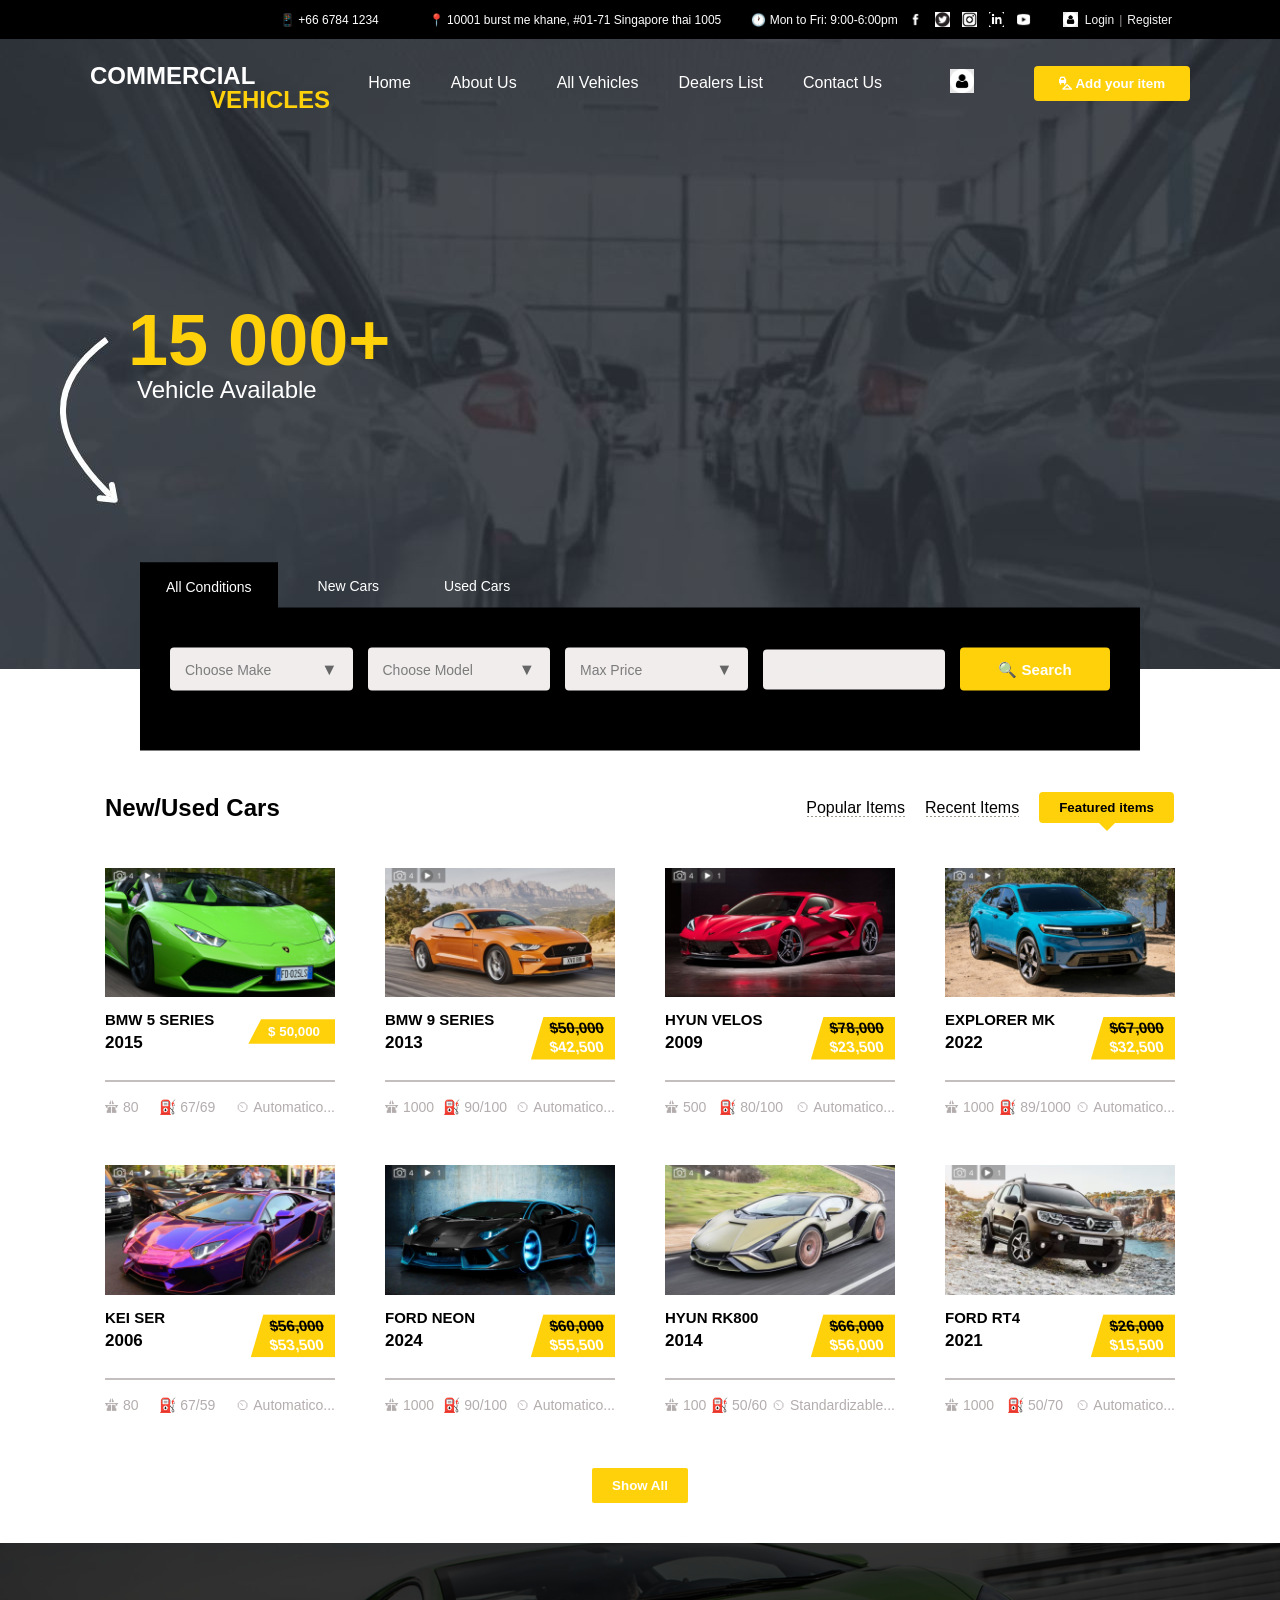
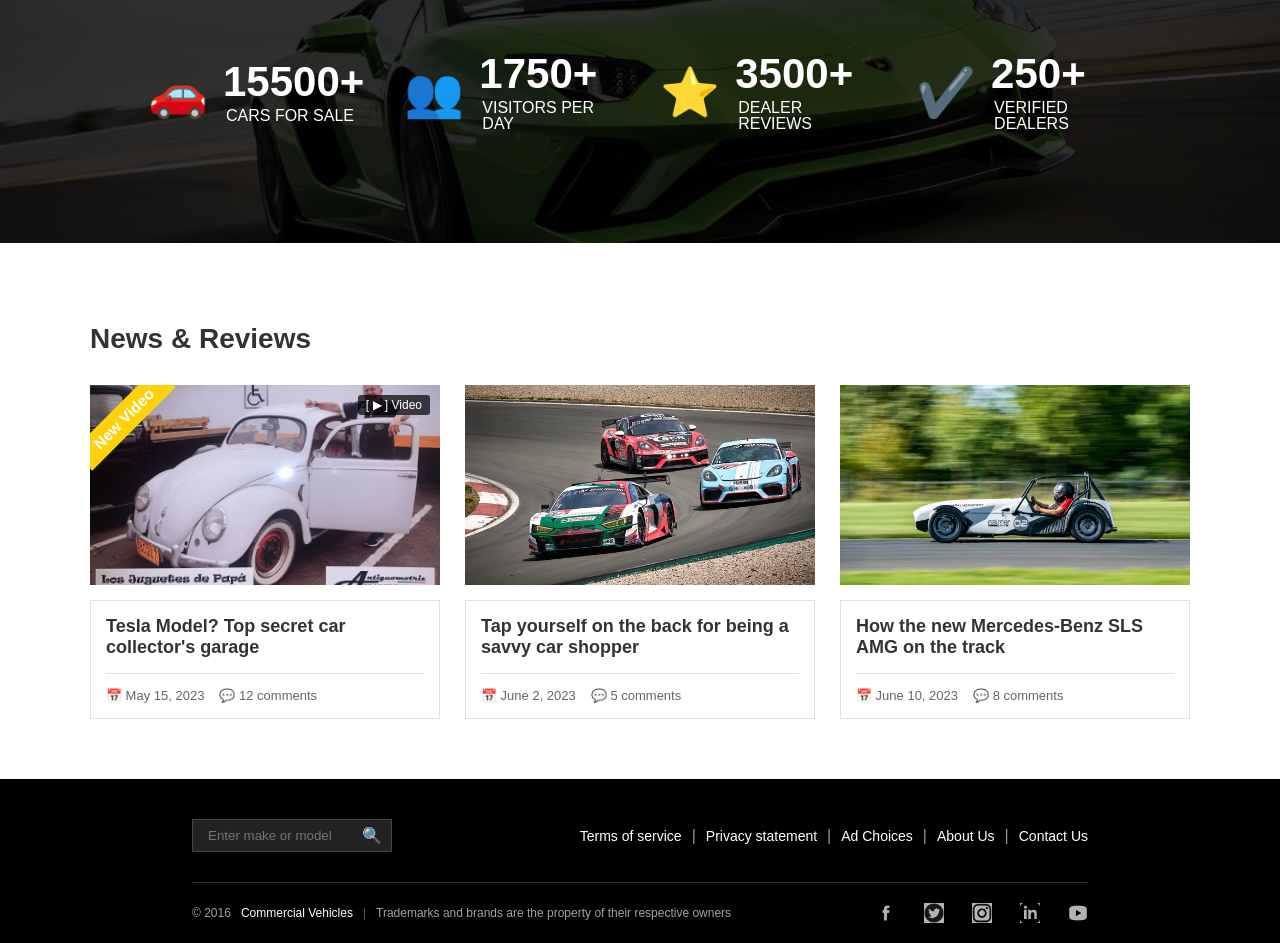
<file: index.html>
<!DOCTYPE html>
<html lang="es">
<head>
    <meta charset="UTF-8">
    <meta name="viewport" content="width=device-width, initial-scale=1.0">
    <title>Concesionario de Vehículos</title>
    <link rel="stylesheet" href="Carros.css">
</head>
<body>

    <header class="top-bar">
        <div class="container">
            <div class="left-links">
                <a href="#" class="phone-link">📱 +66 6784 1234</a>
                <a href="#" class="place">📍 10001 burst me khane, #01-71 Singapore thai 1005</a>
                <a href="#" class="hours-link">🕐 Mon to Fri: 9:00-6:00pm</a>
            </div>
            <div class="social-links">
                <a href="#"><img src="Facebook.png" alt="Facebook"></a>
                <a href="#"><img src="twitter.png" alt="Twitter"></a>
                <a href="#"><img src="instagram.png" alt="Instagram"></a>
                <a href="#"><img src="linkedin.png" alt="linkedin"></a>
                <a href="#"><img src="youtube.png" alt="linkedin"></a>


                <div class="user-auth-container">
                    <a href="#"><img src="persona.png" alt="persona" class="user-icon-separated"></a>
                    <div class="auth-links">
                        <a href="#" class="login">Login</a>
                        <span class="separator">|</span>
                        <a href="#" class="login">Register</a>
                    </div>
                </div>
            </div>
        </div>
    </header>

  
    <nav class="main-nav">
        <div class="container">
            <div class="logo">
                <span class="logo-commercial">COMMERCIAL</span>
                <span class="logo-vehicles">VEHICLES</span>
            </div>
            <div class="nav-links">
                <a href="#">Home</a>
                <a href="#">About Us</a>
                <a href="#">All Vehicles</a>
                <a href="#">Dealers List</a>
                <a href="#">Contact Us</a>
            </div>
            <div class="user-section">
                <a href="#" class="user-icon"><img src="user.png" alt="Usuario"></a>
                <button class="main-btn">⛍ Add your item</button>
            </div>
        </div>
    </nav>

    
    <section class="hero">
        <div class="hero-stats">
            <div class="stat-number">15 000<span class="stat-plus">+</span></div>
            <div class="stat-text">Vehicle Available</div>
        </div>
    </section>
    
    
                
    <div class="filter-container">
      
        <div class="tabs-container">
            <button class="condition-tab active">All Conditions</button>
            <button class="condition-tab">New Cars</button>
            <button class="condition-tab">Used Cars</button>
        </div>
        
   
        <div class="search-container">
            <div class="search-panel">
                <div class="search-item">Choose Make<h3>▼</h3></div>
                <div class="search-item">Choose Model<h3>▼</h3></div>
                <div class="search-item">Max Price<h3>▼</h3></div>
                <div class="empty">
                <div class="search-item">No Credit</div>
            </div>
                <button class="search-button">🔍 Search</button>
            </div>
        </div>
    </div>


    <div class="body2">
        <div class="section-header">
            <div class="header2">New/Used Cars</div>
            <div class="header-right">
                <span class="text1">Popular Items</span>
                <span class="text2">Recent Items</span>
                <button class="view-btn">Featured items
                    <span class="btn-point"></span>
                </button>
            </div>
        </div>
        
        <div class="cars-container">
            

            <div class="car-entry">
                <div class="carphoto"><img src="CARRO1.png"></div>
                <div class="car-model">BMW 5 SERIES</div>
                <div class="car-year">2015</div>
                <div class="contenedor-precio">
                    <div class="linea"></div>
                    <button class="bottonprecio">$ 50,000</button>
                </div>
                <ul class="car-details">
                    <li>🛣 80</li>
                    <li>⛽ 67/69</li>
                    <li>⏲ Automatico...</li>
                </ul>
            </div>
            

            <div class="car-entry">
                <div class="carphoto"><img src="CARRO2.png"></div>
                <div class="car-model">BMW 9 SERIES</div>
                <div class="car-year">2013</div>
                <div class="contenedor-precio">
                    <div class="linea"></div>
                    <div class="price-button-container">
                        <button class="price-button">
                            <span class="old-price">$50,000</span>
                            <span class="new-price">$42,500</span>
                        </button>
                    </div>
                </div>
                <ul class="car-details">
                    <li>🛣 1000</li>
                    <li>⛽ 90/100</li>
                    <li>⏲ Automatico...</li>
                </ul>
            </div>
            
            <div class="car-entry">
                <div class="carphoto"><img src="CARRO3.png"></div>
                <div class="car-model">HYUN VELOS</div>
                <div class="car-year">2009</div>
                <div class="contenedor-precio">
                    <div class="linea"></div>
                    <div class="price-button-container">
                        <button class="price-button">
                            <span class="old-price">$78,000</span>
                            <span class="new-price">$23,500</span>
                        </button>
                    </div>
                </div>
                <ul class="car-details">
                    <li>🛣 500</li>
                    <li>⛽ 80/100</li>
                    <li>⏲ Automatico...</li>
                </ul>
            </div>
            
            <div class="car-entry">
                <div class="carphoto"><img src="CARRO4.png"></div>
                <div class="car-model">EXPLORER MK</div>
                <div class="car-year">2022</div>
                <div class="contenedor-precio">
                    <div class="linea"></div>
                    <div class="price-button-container">
                        <button class="price-button">
                            <span class="old-price">$67,000</span>
                            <span class="new-price">$32,500</span>
                        </button>
                    </div>
                </div>
                <ul class="car-details">
                    <li>🛣 1000</li>
                    <li>⛽ 89/1000</li>
                    <li>⏲ Automatico...</li>
                </ul>
            </div>
            
            <div class="car-entry">
                <div class="carphoto"><img src="CARRO5.png"></div>
                <div class="car-model">KEI SER</div>
                <div class="car-year">2006</div>
                <div class="contenedor-precio">
                    <div class="linea"></div>
                    <div class="price-button-container">
                        <button class="price-button">
                            <span class="old-price">$56,000</span>
                            <span class="new-price">$53,500</span>
                        </button>
                    </div>
                </div>
                <ul class="car-details">
                    <li>🛣 80</li>
                    <li>⛽ 67/59</li>
                    <li>⏲ Automatico...</li>
                </ul>
            </div>
            
            <div class="car-entry">
                <div class="carphoto"><img src="CARRO6.jpg"></div>
                <div class="car-model">FORD NEON</div>
                <div class="car-year">2024</div>
                <div class="contenedor-precio">
                    <div class="linea"></div>
                    <div class="price-button-container">
                        <button class="price-button">
                            <span class="old-price">$60,000</span>
                            <span class="new-price">$55,500</span>
                        </button>
                    </div>
                </div>
                <ul class="car-details">
                    <li>🛣 1000</li>
                    <li>⛽ 90/100</li>
                    <li>⏲ Automatico...</li>
                </ul>
            </div>
            
            <div class="car-entry">
                <div class="carphoto"><img src="CARRO7.png"></div>
                <div class="car-model">HYUN RK800</div>
                <div class="car-year">2014</div>
                <div class="contenedor-precio">
                    <div class="linea"></div>
                    <div class="price-button-container">
                        <button class="price-button">
                            <span class="old-price">$66,000</span>
                            <span class="new-price">$56,000</span>
                        </button>
                    </div>
                </div>
                <ul class="car-details">
                    <li>🛣 100</li>
                    <li>⛽ 50/60</li>
                    <li>⏲ Standardizable...</li>
                </ul>
            </div>
            
            <div class="car-entry">
                <div class="carphoto"><img src="CARRO8.png"></div>
                <div class="car-model">FORD  RT4</div>
                <div class="car-year">2021</div>
                <div class="contenedor-precio">
                    <div class="linea"></div>
                    <div class="price-button-container">
                        <button class="price-button">
                            <span class="old-price">$26,000</span>
                            <span class="new-price">$15,500</span>
                        </button>
                    </div>
                </div>
                <ul class="car-details">
                    <li>🛣 1000</li>
                    <li>⛽ 50/70</li>
                    <li>⏲ Automatico...</li>
                </ul>
            </div>
        </div>

        <div class="ver-mas-container">
            <button class="vermas">Show All</button>
        </div>

        <div class="banner-section">
            <div class="banner-content">
                <div class="banner-item">
                    <div class="banner-icon">🚗</div>
                    <div class="banner-text-container">
                        <div class="banner-text">15500+</div>
                        <div class="banner-subtext">CARS FOR SALE</div>
                    </div>
                </div>
                <div class="banner-item">
                    <div class="banner-icon">👥</div>
                    <div class="banner-text-container">
                        <div class="banner-text">1750+</div>
                        <div class="banner-subtext">VISITORS PER DAY</div>
                    </div>
                </div>
                <div class="banner-item">
                    <div class="banner-icon">⭐</div>
                    <div class="banner-text-container">
                        <div class="banner-text">3500+</div>
                        <div class="banner-subtext">DEALER REVIEWS</div>
                    </div>
                </div>
                <div class="banner-item">
                    <div class="banner-icon">✔️</div>
                    <div class="banner-text-container">
                        <div class="banner-text">250+</div>
                        <div class="banner-subtext">VERIFIED DEALERS</div>
                    </div>
                </div>
            </div>
        </div>

        <section class="news-section">
            <h2 class="news-title">News & Reviews</h2>
            
            <div class="news-container">
                <div class="news-article">
                    <div class="article-image-container">
                        <img src="noticia1.jpeg" alt="Article image" class="article-image">
                        <div class="video-tag">[  ▶︎ ] Video</div>
                        <div class="ribbon">New Video</div>
                    </div>
                    <div class="article-content">
                        <h3 class="article-title">Tesla Model? Top secret car collector's garage</h3>
                        <div class="divider-line"></div>
                        <div class="article-meta">
                            <span class="meta-item">📅 May 15, 2023</span>
                            <span class="meta-item">💬 12 comments</span>
                        </div>
                    </div>
                </div>
                
                <div class="news-article">
                    <div class="article-image-container">
                        <img src="noticia2.jpg" alt="Article image" class="article-image">
                    </div>
                    <div class="article-content">
                        <h3 class="article-title">Tap yourself on the back for being a savvy car shopper</h3>
                        <div class="divider-line"></div>
                        <div class="article-meta">
                            <span class="meta-item">📅 June 2, 2023</span>
                            <span class="meta-item">💬 5 comments</span>
                        </div>
                    </div>
                </div>
                
                
                <div class="news-article">
                    <div class="article-image-container">
                        <img src="noticia3.jpg" alt="Article image" class="article-image">
                    </div>
                    <div class="article-content">
                        <h3 class="article-title">How the new Mercedes-Benz SLS AMG on the track</h3>
                        <div class="divider-line"></div>
                        <div class="article-meta">
                            <span class="meta-item">📅 June 10, 2023</span>
                            <span class="meta-item">💬 8 comments</span>
                        </div>
                    </div>
                </div>
            </div>
        </section>
    </div>

    <footer class="custom-footer">
        <div class="footer-top">
            <div class="footer-search-container">
                <div class="search-box">
                    <input type="text" placeholder="Enter make or model">
                    <span class="search-arrow">🔍</span>
                </div>
            </div>
            <div class="footer-links">
                <span class="footer-link">Terms of service</span>
                <span class="separator">|</span>
                <span class="footer-link">Privacy statement</span>
                <span class="separator">|</span>
                <span class="footer-link">Ad Choices</span>
                <span class="separator">|</span>
                <span class="footer-link">About Us</span>
                <span class="separator">|</span>
                <span class="footer-link">Contact Us</span>
            </div>
        </div>
        
        <div class="footer-divider"></div>
        
        <div class="footer-bottom">
            <div class="copyright">
                <span>© 2016</span>
                <div class="copyright-lado">
                    <span>Commercial Vehicles</span></div>
                <span class="bottom-separator">|</span>
                <span>Trademarks and brands are the property of their respective owners</span>
            </div>
            
            <div class="social-icons">
                <img src="Facebook.png" alt="Facebook">
                <img src="twitter.png" alt="Twitter">
                <img src="instagram.png" alt="Instagram">
                <img src="linkedin.png" alt="LinkedIn">
                <img src="youtube.png" alt="YouTube">
            </div>
        </div>
    </footer>
</body>
</html>
</file>
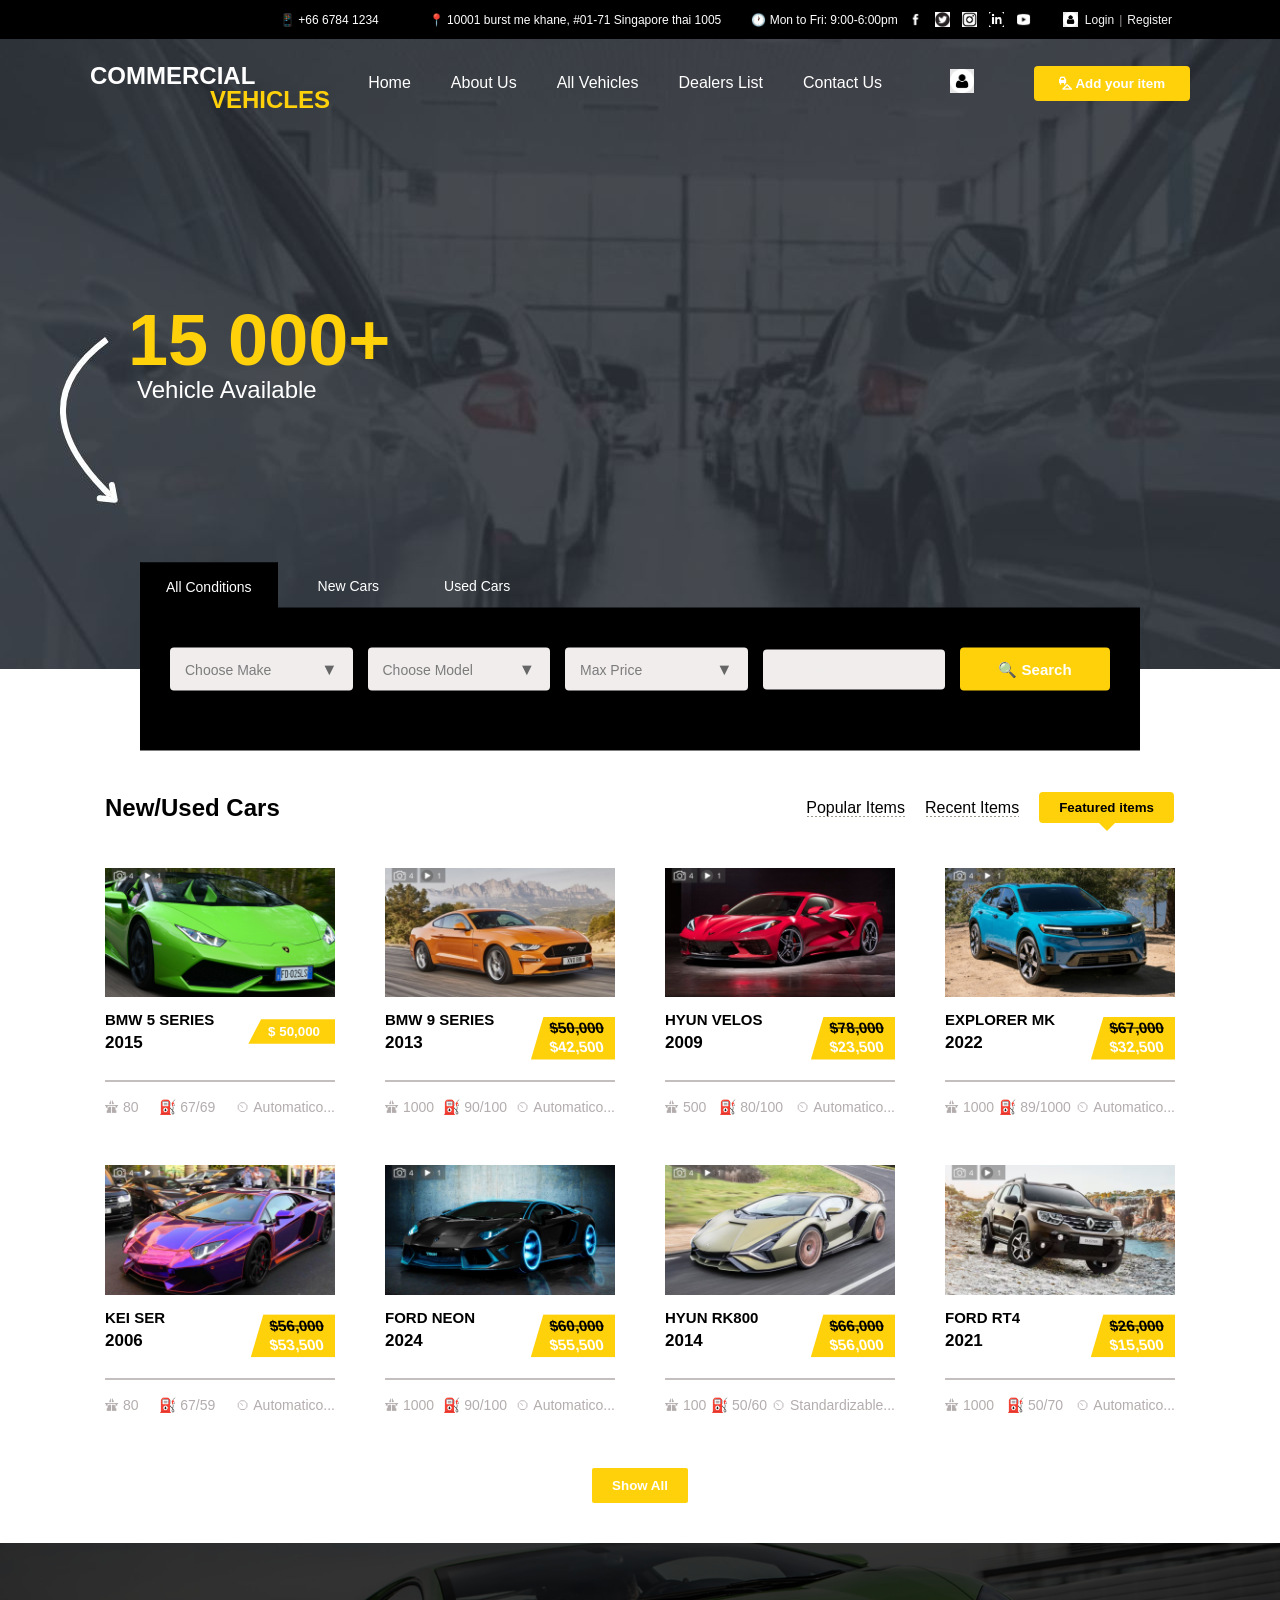
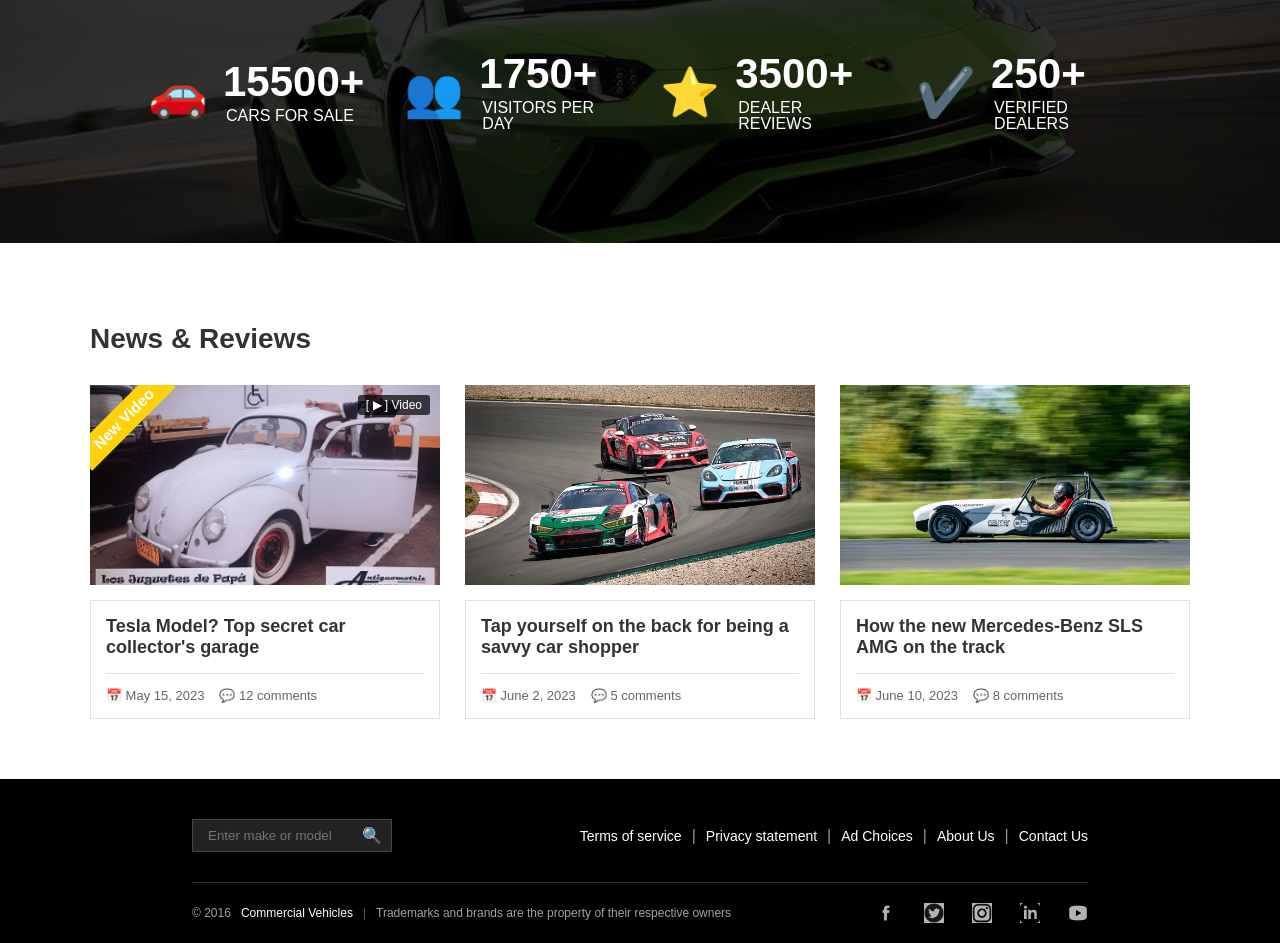
<file: Carros.html>
<!DOCTYPE html>
<html lang="es">
<head>
    <meta charset="UTF-8">
    <meta name="viewport" content="width=device-width, initial-scale=1.0">
    <title>Concesionario de Vehículos</title>
    <link rel="stylesheet" href="Carros.css">
</head>
<body>

    <header class="top-bar">
        <div class="container">
            <div class="left-links">
                <a href="#" class="phone-link">📱 +66 6784 1234</a>
                <a href="#" class="place">📍 10001 burst me khane, #01-71 Singapore thai 1005</a>
                <a href="#" class="hours-link">🕐 Mon to Fri: 9:00-6:00pm</a>
            </div>
            <div class="social-links">
                <a href="#"><img src="Facebook.png" alt="Facebook"></a>
                <a href="#"><img src="twitter.png" alt="Twitter"></a>
                <a href="#"><img src="instagram.png" alt="Instagram"></a>
                <a href="#"><img src="linkedin.png" alt="linkedin"></a>
                <a href="#"><img src="youtube.png" alt="linkedin"></a>


                <div class="user-auth-container">
                    <a href="#"><img src="persona.png" alt="persona" class="user-icon-separated"></a>
                    <div class="auth-links">
                        <a href="#" class="login">Login</a>
                        <span class="separator">|</span>
                        <a href="#" class="login">Register</a>
                    </div>
                </div>
            </div>
        </div>
    </header>

  
    <nav class="main-nav">
        <div class="container">
            <div class="logo">
                <span class="logo-commercial">COMMERCIAL</span>
                <span class="logo-vehicles">VEHICLES</span>
            </div>
            <div class="nav-links">
                <a href="#">Home</a>
                <a href="#">About Us</a>
                <a href="#">All Vehicles</a>
                <a href="#">Dealers List</a>
                <a href="#">Contact Us</a>
            </div>
            <div class="user-section">
                <a href="#" class="user-icon"><img src="user.png" alt="Usuario"></a>
                <button class="main-btn">⛍ Add your item</button>
            </div>
        </div>
    </nav>

    
    <section class="hero">
        <div class="hero-stats">
            <div class="stat-number">15 000<span class="stat-plus">+</span></div>
            <div class="stat-text">Vehicle Available</div>
        </div>
    </section>
    
    
                
    <div class="filter-container">
      
        <div class="tabs-container">
            <button class="condition-tab active">All Conditions</button>
            <button class="condition-tab">New Cars</button>
            <button class="condition-tab">Used Cars</button>
        </div>
        
   
        <div class="search-container">
            <div class="search-panel">
                <div class="search-item">Choose Make<h3>▼</h3></div>
                <div class="search-item">Choose Model<h3>▼</h3></div>
                <div class="search-item">Max Price<h3>▼</h3></div>
                <div class="empty">
                <div class="search-item">No Credit</div>
            </div>
                <button class="search-button">🔍 Search</button>
            </div>
        </div>
    </div>


    <div class="body2">
        <div class="section-header">
            <div class="header2">New/Used Cars</div>
            <div class="header-right">
                <span class="text1">Popular Items</span>
                <span class="text2">Recent Items</span>
                <button class="view-btn">Featured items
                    <span class="btn-point"></span>
                </button>
            </div>
        </div>
        
        <div class="cars-container">
            

            <div class="car-entry">
                <div class="carphoto"><img src="CARRO1.png"></div>
                <div class="car-model">BMW 5 SERIES</div>
                <div class="car-year">2015</div>
                <div class="contenedor-precio">
                    <div class="linea"></div>
                    <button class="bottonprecio">$ 50,000</button>
                </div>
                <ul class="car-details">
                    <li>🛣 80</li>
                    <li>⛽ 67/69</li>
                    <li>⏲ Automatico...</li>
                </ul>
            </div>
            

            <div class="car-entry">
                <div class="carphoto"><img src="CARRO2.png"></div>
                <div class="car-model">BMW 9 SERIES</div>
                <div class="car-year">2013</div>
                <div class="contenedor-precio">
                    <div class="linea"></div>
                    <div class="price-button-container">
                        <button class="price-button">
                            <span class="old-price">$50,000</span>
                            <span class="new-price">$42,500</span>
                        </button>
                    </div>
                </div>
                <ul class="car-details">
                    <li>🛣 1000</li>
                    <li>⛽ 90/100</li>
                    <li>⏲ Automatico...</li>
                </ul>
            </div>
            
            <div class="car-entry">
                <div class="carphoto"><img src="CARRO3.png"></div>
                <div class="car-model">HYUN VELOS</div>
                <div class="car-year">2009</div>
                <div class="contenedor-precio">
                    <div class="linea"></div>
                    <div class="price-button-container">
                        <button class="price-button">
                            <span class="old-price">$78,000</span>
                            <span class="new-price">$23,500</span>
                        </button>
                    </div>
                </div>
                <ul class="car-details">
                    <li>🛣 500</li>
                    <li>⛽ 80/100</li>
                    <li>⏲ Automatico...</li>
                </ul>
            </div>
            
            <div class="car-entry">
                <div class="carphoto"><img src="CARRO4.png"></div>
                <div class="car-model">EXPLORER MK</div>
                <div class="car-year">2022</div>
                <div class="contenedor-precio">
                    <div class="linea"></div>
                    <div class="price-button-container">
                        <button class="price-button">
                            <span class="old-price">$67,000</span>
                            <span class="new-price">$32,500</span>
                        </button>
                    </div>
                </div>
                <ul class="car-details">
                    <li>🛣 1000</li>
                    <li>⛽ 89/1000</li>
                    <li>⏲ Automatico...</li>
                </ul>
            </div>
            
            <div class="car-entry">
                <div class="carphoto"><img src="CARRO5.png"></div>
                <div class="car-model">KEI SER</div>
                <div class="car-year">2006</div>
                <div class="contenedor-precio">
                    <div class="linea"></div>
                    <div class="price-button-container">
                        <button class="price-button">
                            <span class="old-price">$56,000</span>
                            <span class="new-price">$53,500</span>
                        </button>
                    </div>
                </div>
                <ul class="car-details">
                    <li>🛣 80</li>
                    <li>⛽ 67/59</li>
                    <li>⏲ Automatico...</li>
                </ul>
            </div>
            
            <div class="car-entry">
                <div class="carphoto"><img src="CARRO6.jpg"></div>
                <div class="car-model">FORD NEON</div>
                <div class="car-year">2024</div>
                <div class="contenedor-precio">
                    <div class="linea"></div>
                    <div class="price-button-container">
                        <button class="price-button">
                            <span class="old-price">$60,000</span>
                            <span class="new-price">$55,500</span>
                        </button>
                    </div>
                </div>
                <ul class="car-details">
                    <li>🛣 1000</li>
                    <li>⛽ 90/100</li>
                    <li>⏲ Automatico...</li>
                </ul>
            </div>
            
            <div class="car-entry">
                <div class="carphoto"><img src="CARRO7.png"></div>
                <div class="car-model">HYUN RK800</div>
                <div class="car-year">2014</div>
                <div class="contenedor-precio">
                    <div class="linea"></div>
                    <div class="price-button-container">
                        <button class="price-button">
                            <span class="old-price">$66,000</span>
                            <span class="new-price">$56,000</span>
                        </button>
                    </div>
                </div>
                <ul class="car-details">
                    <li>🛣 100</li>
                    <li>⛽ 50/60</li>
                    <li>⏲ Standardizable...</li>
                </ul>
            </div>
            
            <div class="car-entry">
                <div class="carphoto"><img src="CARRO8.png"></div>
                <div class="car-model">FORD  RT4</div>
                <div class="car-year">2021</div>
                <div class="contenedor-precio">
                    <div class="linea"></div>
                    <div class="price-button-container">
                        <button class="price-button">
                            <span class="old-price">$26,000</span>
                            <span class="new-price">$15,500</span>
                        </button>
                    </div>
                </div>
                <ul class="car-details">
                    <li>🛣 1000</li>
                    <li>⛽ 50/70</li>
                    <li>⏲ Automatico...</li>
                </ul>
            </div>
        </div>

        <div class="ver-mas-container">
            <button class="vermas">Show All</button>
        </div>

        <div class="banner-section">
            <div class="banner-content">
                <div class="banner-item">
                    <div class="banner-icon">🚗</div>
                    <div class="banner-text-container">
                        <div class="banner-text">15500+</div>
                        <div class="banner-subtext">CARS FOR SALE</div>
                    </div>
                </div>
                <div class="banner-item">
                    <div class="banner-icon">👥</div>
                    <div class="banner-text-container">
                        <div class="banner-text">1750+</div>
                        <div class="banner-subtext">VISITORS PER DAY</div>
                    </div>
                </div>
                <div class="banner-item">
                    <div class="banner-icon">⭐</div>
                    <div class="banner-text-container">
                        <div class="banner-text">3500+</div>
                        <div class="banner-subtext">DEALER REVIEWS</div>
                    </div>
                </div>
                <div class="banner-item">
                    <div class="banner-icon">✔️</div>
                    <div class="banner-text-container">
                        <div class="banner-text">250+</div>
                        <div class="banner-subtext">VERIFIED DEALERS</div>
                    </div>
                </div>
            </div>
        </div>

        <section class="news-section">
            <h2 class="news-title">News & Reviews</h2>
            
            <div class="news-container">
                <div class="news-article">
                    <div class="article-image-container">
                        <img src="noticia1.jpeg" alt="Article image" class="article-image">
                        <div class="video-tag">[  ▶︎ ] Video</div>
                        <div class="ribbon">New Video</div>
                    </div>
                    <div class="article-content">
                        <h3 class="article-title">Tesla Model? Top secret car collector's garage</h3>
                        <div class="divider-line"></div>
                        <div class="article-meta">
                            <span class="meta-item">📅 May 15, 2023</span>
                            <span class="meta-item">💬 12 comments</span>
                        </div>
                    </div>
                </div>
                
                <div class="news-article">
                    <div class="article-image-container">
                        <img src="noticia2.jpg" alt="Article image" class="article-image">
                    </div>
                    <div class="article-content">
                        <h3 class="article-title">Tap yourself on the back for being a savvy car shopper</h3>
                        <div class="divider-line"></div>
                        <div class="article-meta">
                            <span class="meta-item">📅 June 2, 2023</span>
                            <span class="meta-item">💬 5 comments</span>
                        </div>
                    </div>
                </div>
                
                
                <div class="news-article">
                    <div class="article-image-container">
                        <img src="noticia3.jpg" alt="Article image" class="article-image">
                    </div>
                    <div class="article-content">
                        <h3 class="article-title">How the new Mercedes-Benz SLS AMG on the track</h3>
                        <div class="divider-line"></div>
                        <div class="article-meta">
                            <span class="meta-item">📅 June 10, 2023</span>
                            <span class="meta-item">💬 8 comments</span>
                        </div>
                    </div>
                </div>
            </div>
        </section>
    </div>

    <footer class="custom-footer">
        <div class="footer-top">
            <div class="footer-search-container">
                <div class="search-box">
                    <input type="text" placeholder="Enter make or model">
                    <span class="search-arrow">🔍</span>
                </div>
            </div>
            <div class="footer-links">
                <span class="footer-link">Terms of service</span>
                <span class="separator">|</span>
                <span class="footer-link">Privacy statement</span>
                <span class="separator">|</span>
                <span class="footer-link">Ad Choices</span>
                <span class="separator">|</span>
                <span class="footer-link">About Us</span>
                <span class="separator">|</span>
                <span class="footer-link">Contact Us</span>
            </div>
        </div>
        
        <div class="footer-divider"></div>
        
        <div class="footer-bottom">
            <div class="copyright">
                <span>© 2016</span>
                <div class="copyright-lado">
                    <span>Commercial Vehicles</span></div>
                <span class="bottom-separator">|</span>
                <span>Trademarks and brands are the property of their respective owners</span>
            </div>
            
            <div class="social-icons">
                <img src="Facebook.png" alt="Facebook">
                <img src="twitter.png" alt="Twitter">
                <img src="instagram.png" alt="Instagram">
                <img src="linkedin.png" alt="LinkedIn">
                <img src="youtube.png" alt="YouTube">
            </div>
        </div>
    </footer>
</body>
</html>
</file>
<file: Carros.css>
* {
    margin: 0;
    padding: 0;
    box-sizing: border-box;
    font-family: 'Arial', sans-serif;
    
}


body {
    background-color: #ffffff;
    overflow-x: hidden;

}

.container {
    width: 100%;
    max-width: 1200px;
    margin: 0 auto;
    padding: 0 50px;
    
}

.top-bar {
    background-color: #000;
    color: white;
    padding: 12px 0;
    font-size: 12px;
}

.top-bar .container {
    display: flex;
    justify-content: space-between;
    align-items: center;
}

.left-links {
    display: grid;
    grid-template-columns: auto auto auto;
    align-items: center;
    gap: 40px;
    margin-left: 0;
    width: auto;
}

.phone-link {
    grid-column: 1;
    position: relative;
    left: 190px; 
}
.place {
    position: relative;
    left: 200px; 
    
}

.hours-link{
    margin-left: 190px;
}




.left-links a {
    color: white;
    text-decoration: none;
    white-space: nowrap;
}

.social-links {
    display: flex;
    align-items: center;
    gap: 12px;
    margin-right: 18px;
}

.social-links a {
    display: flex;
    align-items: center;
}

.social-links img {
    width: 15px;
    height: 15px;
}

.user-auth-container {
    display: flex;
    align-items: center;
    gap: 7px;
}

.user-icon-separated {
    margin-left: 20px;
}

.auth-links {
    display: flex;
    align-items: center;
    gap: 5px;
}

.login {
    color: #f5f5f5;
    text-decoration: none;
}

.separator {
    color: #979494;
}

.main-nav {
    background: transparent;
    position: absolute;
    width: 100%;
    z-index: 10;
    padding: 15px 0;
}

.main-nav .container {
    display: flex;
    justify-content: space-between;
    align-items: center;
}

.logo {
    display: flex;
    flex-direction: column;
    align-items: flex-start;
}


.logo-commercial {
    color: white;
    font-size: 24px;
    font-weight: bold;
    text-transform: uppercase;
    line-height: 1;
    margin-top: 10px;
}

.logo-vehicles {
    color: #ffd10b;
    font-size: 24px;
    font-weight: bold;
    text-transform: uppercase;
    line-height: 1;
    margin-left: 120px;
}

.nav-links {
    display: flex;
    gap: 40px;
   margin-right: 30px;
}

.nav-links a {
    color: white;
    text-decoration: none;
    font-weight: 500;
    white-space: nowrap;
    font-size: 16px;
}

.user-section {
    display: flex;
    align-items: center;
    gap: 60px;
}

.user-icon img {
    width: 24px;
}

.text1, .text2 {
    position: relative;

    cursor: pointer;
}

.text1::after, .text2::after {
    content: "";
    position: absolute;
    left: 0;
    bottom: 0;
    width: 100%;
    height: 2px;
    background-image: radial-gradient(circle, #9b988e 1px, transparent 1px);
    background-size: 4px 4px; 
    background-repeat: repeat-x;
}



.main-btn {
    background-color: #ffd10b;
    color: rgb(255, 255, 255);
    border: none;
    padding: 10px 25px;
    border-radius: 4px;
    font-weight: 600;
    cursor: pointer;
    white-space: nowrap;
    
}


.hero {
    position: relative;
    height: 70vh;
    min-height: 500px;
    background-image: url('foto1.jpg');
    background-size: cover;
    background-position: center;
    display: flex;
    align-items: flex-end;
}

.hero-stats {
    position: absolute;
    left: 10%;
    top: 50%;
    transform: translateY(-50%);
    z-index: 2;
}

.stat-number {
    color: #ffd10b;
    font-size: 72px;
    font-weight: bold;
    line-height: 1;
    margin-right: 50px;
}

.stat-plus {
    color: #ffd10b;
    font-size: 72px;
    display: inline;
}

.stat-text {
    color: white;
    font-size: 24px;
    margin-left: 9px;
}



.filter-container {
    margin: 0 140px;
    position: relative;
    transform: translateY(-50%);
}

.tabs-container {
    position: absolute;
    top: -45px; 
    left: 0;
    display: flex;
    z-index: 2;
}


.condition-tab {
    color: white;
    border: none;
    padding: 10px 25px;
    cursor: pointer;
    font-weight: 500;
    font-size: 14px;
    margin-right: 10px;
    background: transparent;
 
}


.condition-tab.active {
    background: black;
    color: white;
    border: 1px solid black;
    border-bottom: none;
    padding: 10px 25px;
    position: relative;
    height: 46px;
    
}



.search-container {
    background-color: black;
    padding: 40px 30px 60px; 
    margin-top: 10px;
}


.search-panel {
    display: grid;
    grid-template-columns: repeat(4, 1fr) 150px;
    gap: 15px;
    align-items: center;
}


.search-item {
    color: rgb(124, 123, 123);
    padding: 12px 15px;
    background: rgb(241, 237, 237);
    text-align: left;
    font-size: 14px;
    white-space: nowrap;
    display: flex;
    align-items: center;
    justify-content: space-between;
    border-radius: 4px;
}


.arrow {
    font-size: 12px;
    color: #666;
    margin-left: 10px;
}


.search-item.empty {
    visibility: hidden;
}



.search-button {
    background: #ffd10b;
    color: rgb(255, 255, 255);
    border: none;
    padding: 12px;
    font-weight: bold;
    cursor: pointer;
    font-size: 15px;
    display: flex;
    align-items: center;
    justify-content: center;
    gap: 8px;
    height: 100%;
    border-radius: 4px;
}


.condition-tab:not(.active) {
    background: transparent;
    color: white;
    border-bottom: none;
    padding: 10px 25px;
    margin-left: 5px;
}

h3{
    color: #666;
}

.empty .search-item{
    color: rgb(240, 237, 237);
}


.body2 {
    font-family: Arial, sans-serif;
    margin: -30px auto 20px auto; 
    background-color: white;
    color: black;
    max-width: 1200px;
    padding: 0 50px;
}

.section-header {
    display: flex;
    justify-content: space-between;
    align-items: center;
    margin-bottom: 30px;
    padding-left: 15px;
}

.header2 {
    font-size: 24px;
    font-weight: bold;
}

.header-right {
    display: flex;
    align-items: center;
    gap: 20px;
}




.view-btn {
    background-color: #ffd10b;
    color: black;
    border: none;
    padding: 8px 20px;
    border-radius: 4px;
    font-weight: 600;
    cursor: pointer;
    position: relative;
    overflow: visible;
    margin-right:16px ;
}

.btn-point {
    position: absolute;
    bottom: -8px;
    left: 50%;
    transform: translateX(-50%);
    width: 0;
    height: 0;
    border-left: 8px solid transparent;
    border-right: 8px solid transparent;
    border-top: 8px solid #ffd10b;
}

.cars-container {
    display: grid;
    grid-template-columns: repeat(4, 1fr);
    gap: 20px;
}


.car-entry {
    border: none;
    padding: 15px;
    display: flex;
    flex-direction: column;
}

.carphoto img {
    width: 100%;
    height: auto;
    object-fit: cover;
}

.car-model {
    font-weight: bold;
    margin: 10px 0 5px;
    font-size: 15px;
}

.car-year {
    color: #000000;
    font-weight: bold;
    margin-bottom: 10px;
    font-size: 17px;
}

.contenedor-precio {
    position: relative;
    margin: 15px 0;
}

.linea {
    width: 100%;
    height: 2px;
    background-color: #c4bfbf;
    margin: 2px 0;
}

.bottonprecio {
    background-color: #ffd10b;
    border: none;
    padding: 5px 15px 5px 20px;
    position: absolute;
    right: 0;
    top: 50%;
    transform: translateY(-285%);
    font-weight: bold;
    color: white;
    clip-path: polygon(15% 0, 100% 0, 100% 100%, 0% 100%);
    text-align: right;
    min-width: 80px;
    box-sizing: border-box;
    margin-top:9px;
}

.price-button {
    background-color: #ffd10b;
    border: none;
    padding: 2px 10px 5px 20px;
    font-weight: bold;
    display: flex;
    flex-direction: column;
    align-items: flex-end;
    position: relative;
    color: white;
    min-width: 80px;
    clip-path: polygon(15% 0, 100% 0, 100% 100%, 0% 100%);
    text-align: right;
    box-sizing: border-box; 
    
}

.price-button-container {
    position: absolute;
    right: 0;
    top: 50%;
    transform: translateY(-150%);
}

.price-button span {
    display: inline-block;
    transform: skewX(10deg);
    transform-origin: bottom right;
}


.old-price {
    color: black;
    font-size: 12px;
    text-decoration: line-through;
    margin-bottom: 2px;
    transform: skewX(20deg);
    font-size: 15px;
}

.new-price {
    color: white;
    font-size: 15px;
    font-weight: 800;
    transform: skewX(20deg);
}


.car-details {
    list-style: none;
    display: flex;
    justify-content: space-between;
    margin-top: 0;
    font-size: 14px;
}

.car-details li {
    color: #b4adad;
}

.ver-mas-container {
    width: 100%;
    display: flex;
    justify-content: center;
    margin: 40px 0;
}

.vermas {
    border: none;
    background-color: #ffd10b;
    padding: 10px 20px;
    border-radius: 2px;
    font-weight: 600;
    color: white;
    cursor: pointer;
}

.banner-section {
    position: relative;
    height: 300px;
    background-image: url('carrobanner2.png');
    background-size: cover;
    background-position: center;
    display: flex;
    justify-content: center;
    align-items: center;
    margin: 40px 0;
    width: 100vw;
    left: 50%;
    transform: translateX(-50%);
}

.banner-section::before {
    content: '';
    position: absolute;
    top: 0;
    left: 0;
    width: 100%;
    height: 100%;
    background-color: rgba(0, 0, 0, 0.5);
}

.banner-content {
    display: flex;
    justify-content: space-around;
    width: 80%;
    position: relative;
    z-index: 1;
    max-width: 1200px;
    margin: 0 auto;
}

.banner-item {
    display: flex;
    align-items: center;
    padding: 0 20px;
    flex: 1;
}

.banner-icon {
    font-size: 48px;
    margin-right: 15px;
    align-self: stretch;
    display: flex;
    align-items: center;
}

.banner-text-container {
    display: flex;
    flex-direction: column;
}

.banner-text {
    color: #ffffff;
    font-size: 42px;
    font-weight: 800;
    margin-bottom: 5px;
    line-height: 1;
}

.banner-subtext {
    color: white;
    font-size: 16px;
    font-weight: 500;
    line-height: 1;
    margin-left: 3px;
}





.news-section {
    padding: 40px 0;
    max-width: 1200px;
    margin: 0 auto;
}

.news-title {
    font-size: 28px;
    font-weight: 700;
    margin-bottom: 30px;
    text-align: left;
    color: #333;
}

.news-container {
    display: grid;
    grid-template-columns: repeat(3, 1fr);
    gap: 25px;
}

.news-article {
    display: flex;
    flex-direction: column;
}

.article-image-container {
    position: relative;
    margin-bottom: 15px;
    overflow: hidden;
}

.article-image {
    width: 100%;
    height: 200px;
    object-fit: cover;
    display: block;
}

.video-tag {
    position: absolute;
    top: 10px;
    right: 10px;
    background-color: rgba(0, 0, 0, 0.7);
    color: white;
    padding: 3px 8px;
    font-size: 12px;
    border-radius: 3px;
    display: flex;
    align-items: center;
}

.ribbon {
    position: absolute;
    top: 20px;
    left: -25.5px;
    background-color: #ffd10b;
    color: white;
    padding: 5px 20px;
    font-size: 15.5px;
    font-weight: bold;
    z-index: 2;
    transform: rotate(-45deg);
    
}

.article-content {
    border: 1px solid #e0e0e0;
    padding: 15px;
    flex-grow: 1;
}

.article-title {
    font-size: 18px;
    font-weight: 700;
    margin-bottom: 15px;
    color: #333;
}

.divider-line {
    height: 0.5px;
    background-color: #e0e0e0;
    margin-bottom: 15px;
}

.article-meta {
    display: flex;
    gap: 15px;
    font-size: 13px;
    color: #666;
}

.meta-item {
    display: flex;
    align-items: center;
    gap: 5px;
}

.custom-footer {
    background-color: #000;
    color: #fff;
    padding: 40px 0 20px;
    font-family: Arial, sans-serif;
}

.footer-top {
    display: flex;
    justify-content: space-between;
    align-items: center;
    padding: 0 15%;
    margin-bottom: 30px;
}

.footer-search-container {
    display: flex;
    align-items: center;
}

.search-box {
    position: relative;
    display: flex;
    align-items: center;
}

.search-box input {
    background: #222222;
    border: 1px solid #444;
    padding: 8px 15px;
    color: #ffffff;
    width: 200px;
}

.search-arrow {
    position: absolute;
    right: 10px;
    color: #504f4b;
    font-weight: bold;
    cursor: pointer;
}

.footer-links {
    display: flex;
    align-items: center;
    gap: 10px;
}

.footer-link {
    color: #fff;
    cursor: pointer;
    font-size: 14px;
}

.footer-link:hover {
    color: #ffd10b;
}

.footer-divider {
    height: 1px;
    background-color: #333;
    width: 70%;
    margin: 0 auto 20px;
}

.footer-bottom {
    display: flex;
    justify-content: space-between;
    align-items: center;
    width: 70%;
    margin: 0 auto;
}

.copyright {
    display: flex;
    align-items: center;
    gap: 10px;
    color: #a7a1a1;
    font-size: 12px;
}

.copyright-lado {
    color: #fff;
}

.bottom-separator {
    color: #555;
}

.social-icons {
    display: flex;
    gap: 28px;
}

.social-icons img {
    width: 20px;
    height: 20px;
    opacity: 0.7;
    transition: opacity 0.3s;
    
}

.social-icons img:hover {
    opacity: 1;
}





@media (max-width: 400px) {
   
    body {
        overflow-x: hidden;
    }
    
    .container {
        padding: 0 15px !important;
        overflow-x: hidden;
    }
    
   
    .top-bar {
        padding: 10px 0;
        font-size: 10px;
        text-align: center;
    }

    .top-bar .container {
        display: flex;
        flex-direction: column;
        align-items: center;
        gap: 8px;
    }

    .left-links {
        order: 1;
        display: flex;
        flex-direction: column;
        align-items: center;
        gap: 5px;
        width: 100%;
    }
    
    .phone-link, 
    .place, 
    .hours-link {
        left: 0 !important;
        margin-left: 0 !important;
        width: auto;
    }

    
    .social-links {
        order: 2;
        display: flex;
        flex-direction: column;
        align-items: center;
        gap: 8px;
        margin: 8px 0;
        width: 100%;
    }
    
    .user-auth-container {
        order: 3;
        display: flex;
        flex-direction: column;
        align-items: center;
        gap: 8px;
        width: 100%;
    }
    
   
    .auth-links {
        display: flex;
        flex-direction: column;
        align-items: center;
        gap: 5px;
        font-size: 12px;
    }
    
    .user-icon-separated {
        margin: 5px 0 0 0;
        display: flex;
        justify-content: center;
    }
    
    .separator {
        margin: 0 5px;
    }

   

    .user-icon-separated {
        margin: 5px 0;
    }



 
    .main-nav {
        position: relative;
        padding: 15px 0;
        background: #000;
    }
    
    .main-nav .container {
        flex-direction: column;
        align-items: center;
        gap: 10px;
    }
    
    .logo {
        align-items: center;
        width: 100%;
    }
    
    .logo-commercial, 
    .logo-vehicles {
        font-size: 18px;
        text-align: center;
        width: 100%;
    }
    
    .nav-links {
        order: 1;
        flex-wrap: wrap;
        gap: 10px;
        margin-right: 0;
        justify-content: center;
        width: 100%;
    }
    
    .nav-links a {
        font-size: 13px;
        padding: 5px;
    }
    
    .user-section {
        order: 2;
        display: flex;
        flex-direction: column;
        align-items: center;
        gap: 10px;
        width: 100%;
    }
    
    .user-icon {
        order: 1;
        margin: 5px 0;
    }
    
    .main-btn {
        order: 2;
        margin: 5px 0;
    }

    .hero {
        height: 50vh;
        min-height: 300px;
        align-items: center;
        justify-content: center;
        text-align: center;
        background-image: url('fondomedia.jpg');
    }
    
    .hero-stats {
        position: static;
        transform: none;
        display: flex;
        flex-direction: column;
        align-items: center;
        padding: 20px;
        text-align: center;
        width: 100%;
    }
    
    .stat-number, 
    .stat-plus {
        font-size: 36px;
        margin-right: 0;
        display: inline-block;
    }
    
    .stat-text {
        font-size: 16px;
        margin-left: 0;
        display: block;
    }
    
    .filter-container {
        margin: 20px 15px 0;
        transform: none;
    }
    
    .tabs-container {
        position: static;
        display: grid;
        grid-template-columns: 1fr 1fr 1fr;
        gap: 5px;
        margin-bottom: 10px;
    }
    
    .condition-tab {
        width: 100%;
        text-align: center;
        margin-right: 0;
        padding: 8px 5px;
        font-size: 12px;
        border: 1px solid transparent;
    }
    
    .condition-tab.active {
        height: auto;
        background: black;
        border: 1px solid black;
        transform: translateY(40%);
    }
    
    .condition-tab:not(.active) {
        background: transparent;
        border: none;
        color: #000;
        transform: translateY(40%);
       
    }
    .search-container {
        padding: 20px 15px;
        margin-top: 0;
    }
    
    .search-panel {
        grid-template-columns: 1fr;
        gap: 10px;
    }
    
    .search-button {
        width: 100%;
        margin-top: 10px;
    }
    
    .body2 {
        margin: 20px auto;
        padding: 0 15px;
    }
    
    .section-header {
        flex-direction: column;
        align-items: center;
        gap: 15px;
        text-align: center;
    }
    
    .header-right {
        width: 100%;
        justify-content: center;
        flex-wrap: wrap;
        gap: 10px;
    }
    
    .cars-container {
        grid-template-columns: 1fr;
    }
    
    .banner-section {
        height: auto;
        padding: 30px 0;
    }
    
    .banner-content {
        flex-direction: column;
        gap: 30px;
        width: 90%;
        align-items: center;
    }
    
    .banner-item {
        flex: none;
        padding: 0;
        justify-content: center;
        text-align: center;
    }
    
    .banner-text {
        font-size: 28px;
    }
    
    .banner-subtext {
        font-size: 14px;
    }
    
    .news-container {
        grid-template-columns: 1fr;
    }
    
    .custom-footer {
        padding: 30px 0 20px;
    }
    
    .footer-top {
        flex-direction: column;
        gap: 15px;
        padding: 0 15px;
        align-items: center;
    }
    
    .footer-search-container {
        width: 100%;
        max-width: 280px;
        display: flex;
        flex-direction: column;
        align-items: center;
    }
    
    .search-box {
        width: 100%;
        margin-bottom: 10px;
    }
    
    .search-box input {
        width: 100%;
        text-align: center;
        padding: 8px 30px 8px 15px;
    }
    
    .search-arrow {
        right: 15px;
    }
    
    .footer-links {
        flex-direction: column;
        align-items: center;
        gap: 5px;
    }
    
    .footer-link:first-child {
        margin-bottom: 5px;
    }
    
    .footer-divider {
        width: 90%;
        margin: 15px auto;
    }
    
    .footer-bottom {
        flex-direction: column;
        gap: 15px;
        text-align: center;
        width: 90%;
    }
    
    .copyright {
        justify-content: center;
    }
    
    .main-btn {
        padding: 8px 20px;
        font-size: 14px;
        margin: 5px auto;
        display: block;
        max-width: 200px;
    }
    
    .view-btn {
        padding: 6px 15px;
        margin: 0 auto;
        
    }
    
   
    
    .car-details {
        list-style: none;
        justify-content: space-between;
        margin-top: 0;
        font-size: 14px;
    }

    
    .car-details li {
        flex: 0 0 auto;
        padding: 0 5px;
    }
    
    .price-button {
        min-width: 70px;
        padding: 2px 5px 2px 10px;
    }
    
    .article-meta {
        flex-wrap: wrap;
        justify-content:flex-start;
    }
    
    .filter-container {
        margin-top: 30px;
        margin-bottom: 20px;
    }
    
    .search-container {
        margin-bottom: 30px;
    }

    .user-icon {
        order: 1;
        margin-bottom: 5px;
    }
    .social-links img{
        width: 20px;
        height: 20px;
    }
    
}



@media (min-width: 401px) and (max-width: 600px) {
     html, body {
        margin: 0 !important;
        padding: 0 !important;
        overflow-x: hidden !important;
    }
     
    
    .container {
        padding: 0 15px !important;
        overflow-x: hidden
    }
    
    .top-bar {
        padding: 10px 0;
        font-size: 10px;
        text-align: center;
    }

    .top-bar .container {
        display: flex;
        flex-direction: column;
        align-items: center;
        gap: 8px;
    }

    .left-links {
        order: 1;
        display: flex;
        flex-direction: column;
        align-items: center;
        gap: 5px;
        width: 100%;
    }
    
    .phone-link, 
    .place, 
    .hours-link {
        left: 0 !important;
        margin-left: 0 !important;
        width: auto;
    }

    
    .social-links {
        order: 2;
        flex-wrap: wrap;
        justify-content: center;
        gap: 8px;
        margin: 8px 0;
        width: 100%;
    }
    
    .user-auth-container {
        order: 3;
        display: flex;
        flex-direction: column;
        align-items: center;
        gap: 8px;
        width: 100%;
    }
    
   
    .auth-links {
        display: flex;
        flex-direction: column;
        align-items: center;
        gap: 5px;
        font-size: 12px;
    }
    
    .user-icon-separated {
        margin: 5px 0 0 0;
        display: flex;
        justify-content: center;
    }
    
    .separator {
        margin: 0 5px;
    }

   

    .user-icon-separated {
        margin: 5px 0;
    }



    .main-nav {
        position: relative;
        padding: 15px 0;
        background: #000;
    }
    
    .main-nav .container {
        flex-direction: column;
        align-items: center;
        gap: 10px;
    }
    
    .logo {
        align-items: center;
        width: 100%;
    }
    
    .logo-commercial, 
    .logo-vehicles {
        font-size: 18px;
        text-align: center;
        width: 100%;
    }
    
    .nav-links {
        order: 1;
        flex-wrap: wrap;
        gap: 10px;
        margin-right: 0;
        justify-content: center;
        width: 100%;
    }
    
    .nav-links a {
        font-size: 13px;
        padding: 5px;
    }
    
    .user-section {
        order: 2;
        display: flex;
        flex-direction: column;
        align-items: center;
        gap: 10px;
        width: 100%;
    }
    
    .user-icon {
        order: 1;
        margin: 5px 0;
    }
    
    .main-btn {
        order: 2;
        margin: 5px 0;
    }

    .hero {
        height: 50vh;
        min-height: 300px;
        align-items: center;
        justify-content: center;
        text-align: center;
        background-image: url('fondomedia.jpg');
    }
    
    .hero-stats {
        position: static;
        transform: none;
        display: flex;
        flex-direction: column;
        align-items: center;
        padding: 20px;
        text-align: center;
        width: 100%;
    }
    
    .stat-number, 
    .stat-plus {
        font-size: 36px;
        margin-right: 0;
        display: inline-block;
    }
    
    .stat-text {
        font-size: 16px;
        margin-left: 0;
        display: block;
    }
    
    .filter-container {
        margin: 20px 15px 0;
        transform: none;
    }
    
    .tabs-container {
        position: static;
        display: grid;
        grid-template-columns: 1fr 1fr 1fr;
        gap: 5px;
        margin-bottom: 10px;
    }
    
    .condition-tab {
        width: 100%;
        text-align: center;
        margin-right: 0;
        padding: 8px 5px;
        font-size: 12px;
        border: 1px solid transparent;
    }
    
    .condition-tab.active {
        height: auto;
        background: black;
        border: 1px solid black;
        transform: translateY(40%);
    }
    
    .condition-tab:not(.active) {
        background: transparent;
        border: none;
        color: #000;
        transform: translateY(40%);
    }
    
    .search-container {
        padding: 20px 15px;
        margin-top: 0;
    }
    
    .search-panel {
        grid-template-columns: 1fr;
        gap: 10px;
    }
    
    .search-button {
        width: 100%;
        margin-top: 10px;
    }
    
    .body2 {
        margin: 20px auto;
        padding: 0 15px;
    }
    
    .section-header {
        flex-direction: column;
        align-items: center;
        gap: 15px;
        text-align: center;
    }
    
    .header-right {
        width: 100%;
        display: flex;
        flex-direction: column;
        align-items: center;
        gap: 10px;
    }
    
    .cars-container {
        grid-template-columns: 1fr;
    }
    
    /* Banner Section */
    .banner-section {
        height: auto;
        padding: 30px 0;
    }
    
    .banner-content {
        flex-direction: column;
        gap: 30px;
        width: 90%;
        align-items: center;
    }
    
    .banner-item {
        flex: none;
        padding: 0;
        justify-content: center;
        text-align: center;
    }
    
    .banner-text {
        font-size: 28px;
    }
    
    .banner-subtext {
        font-size: 14px;
    }
    
    .news-container {
        grid-template-columns: 1fr;
    }
    
    .custom-footer {
        padding: 30px 0 20px;
    }
    
    .footer-top {
        flex-direction: column;
        gap: 15px;
        padding: 0 15px;
        align-items: center;
    }
    
    .footer-search-container {
        width: 100%;
        max-width: 280px;
        display: flex;
        flex-direction: column;
        align-items: center;
    }
    
    .search-box {
        width: 100%;
        margin-bottom: 10px;
    }
    
    .search-box input {
        width: 100%;
        text-align: center;
        padding: 8px 30px 8px 15px;
    }
    
    .search-arrow {
        right: 15px;
    }
    
    .footer-links {
        flex-direction: column;
        align-items: center;
        gap: 5px;
    }
    
    .footer-link:first-child {
        margin-bottom: 5px;
    }
    
    .footer-divider {
        width: 90%;
        margin: 15px auto;
    }
    
    .footer-bottom {
        flex-direction: column;
        gap: 15px;
        text-align: center;
        width: 90%;
    }
    
    .copyright {
        justify-content: center;
    }
    
    .main-btn {
        padding: 8px 20px;
        font-size: 14px;
        margin: 5px auto;
        display: block;
        max-width: 200px;
    }
    
    .view-btn {
        padding: 6px 15px;
        margin: 0 auto;
        
    }
    
    
    .car-details {
        list-style: none;
        justify-content: space-between;
        margin-top: 0;
        font-size: 14px;
    }


    .car-details li {
        flex: 0 0 auto;
        padding: 0 5px;
    }
    
    .price-button {
        min-width: 70px;
        padding: 2px 5px 2px 10px;
    }
    
    .article-meta {
        flex-wrap: wrap;
        justify-content:flex-start;
    }
    
    .filter-container {
        margin-top: 30px;
        margin-bottom: 20px;
    }
    
    .search-container {
        margin-bottom: 30px;
    }

    .user-icon {
        order: 1;
        margin-bottom: 5px;
    }

    .social-links img{
        width: 20px;
        height: 20px;
    }
    
}


@media (min-width: 601px) and (max-width: 800px) {
    html, body {
        margin: 0 !important;
        padding: 0 !important;
        overflow-x: hidden !important;
    }
     
   
   .container {
       padding: 0 15px !important;
   }
   
   .top-bar {
       padding: 10px 0;
       font-size: 10px;
       text-align: center;
   }

   .top-bar .container {
       display: flex;
       flex-direction: column;
       align-items: center;
       gap: 8px;
   }

   .left-links {
       order: 1;
       display: flex;
       flex-direction: column;
       align-items: center;
       gap: 5px;
       width: 100%;
   }
   
   .phone-link, 
   .place, 
   .hours-link {
       left: 0 !important;
       margin-left: 0 !important;
       width: auto;
   }

   
   .social-links {
    order: 2;
    flex-wrap: wrap;
    justify-content: center;
    gap: 8px;
    margin: 8px 0;
    width: 100%;
   }
   
   .user-auth-container {
       order: 3;
       display: flex;
       flex-direction: column;
       align-items: center;
       gap: 8px;
       width: 100%;
   }
   
  
   .auth-links {
       display: flex;
       flex-direction: column;
       align-items: center;
       gap: 5px;
       font-size: 14px;
   }
   
   .user-icon-separated {
       margin: 5px 0 0 0;
       display: flex;
       justify-content: center;
   }
   
   .separator {
       margin: 0 5px;
   }

  

   .user-icon-separated {
       margin: 5px 0;
   }



   .main-nav {
       position: relative;
       padding: 15px 0;
       background: #000;
   }
   
   .main-nav .container {
       flex-direction: column;
       align-items: center;
       gap: 10px;
   }
   
   .logo {
       align-items: center;
       width: 100%;
   }
   
   .logo-commercial, 
   .logo-vehicles {
       font-size: 18px;
       text-align: center;
       width: 100%;
   }
   
   .nav-links {
       order: 1;
       flex-wrap: wrap;
       gap: 10px;
       margin-right: 0;
       justify-content: center;
       width: 100%;
   }
   
   .nav-links a {
       font-size: 13px;
       padding: 5px;
   }
   
   .user-section {
       order: 2;
       display: flex;
       flex-direction: column;
       align-items: center;
       gap: 10px;
       width: 100%;
   }
   
   .user-icon {
       order: 1;
       margin: 5px 0;
   }
   
   .main-btn {
       order: 2;
       margin: 5px 0;
   }

   .hero {
       height: 50vh;
       min-height: 300px;
       align-items: center;
       justify-content: center;
       text-align: center;
       background-image: url('fondomedia.jpg');
   }
   
   .hero-stats {
       position: static;
       transform: none;
       display: flex;
       flex-direction: column;
       align-items: center;
       padding: 20px;
       text-align: center;
       width: 100%;
   }
   
   .stat-number, 
   .stat-plus {
       font-size: 36px;
       margin-right: 0;
       display: inline-block;
   }
   
   .stat-text {
       font-size: 16px;
       margin-left: 0;
       display: block;
   }
   
   .filter-container {
       margin: 20px 15px 0;
       transform: none;
   }
   
   .tabs-container {
       position: static;
       display: grid;
       grid-template-columns: 1fr 1fr 1fr;
       gap: 5px;
       margin-bottom: 10px;
   }
   
   .condition-tab {
       width: 100%;
       text-align: center;
       margin-right: 0;
       padding: 8px 5px;
       font-size: 12px;
       border: 1px solid transparent;
   }
   
   .condition-tab.active {
    height: auto;
    background: black;
    border: 1px solid black;
    transform: translateY(40%);
}

.condition-tab:not(.active) {
    background: transparent;
    border: none;
    color: #000;
    transform: translateY(40%);
}
   
   .search-container {
       padding: 20px 15px;
       margin-top: 0;
   }
   
   .search-panel {
       grid-template-columns: 1fr;
       gap: 10px;
   }
   
   .search-button {
       width: 100%;
       margin-top: 10px;
   }
   
   .body2 {
       margin: 20px auto;
       padding: 0 15px;
   }
   
   .section-header {
       flex-direction: column;
       align-items: center;
       gap: 15px;
       text-align: center;
   }
   
   .header-right {
    width: 100%;
    display: flex;
    flex-direction: column;
    align-items: center;
    gap: 10px;}
   
   .cars-container {
       grid-template-columns: 1fr;
   }
   
   .banner-section {
       height: auto;
       padding: 30px 0;
   }
   
   .banner-content {
       flex-direction: column;
       gap: 30px;
       width: 90%;
       align-items: center;
   }
   
   .banner-item {
       flex: none;
       padding: 0;
       justify-content: center;
       text-align: center;
   }
   
   .banner-text {
       font-size: 28px;
   }
   
   .banner-subtext {
       font-size: 14px;
   }
   
   .news-container {
       grid-template-columns: 1fr;
   }
   
   .custom-footer {
       padding: 30px 0 20px;
   }
   
   .footer-top {
       flex-direction: column;
       gap: 15px;
       padding: 0 15px;
       align-items: center;
   }
   
   .footer-search-container {
       width: 100%;
       max-width: 280px;
       display: flex;
       flex-direction: column;
       align-items: center;
   }
   
   .search-box {
       width: 100%;
       margin-bottom: 10px;
   }
   
   .search-box input {
       width: 100%;
       text-align: center;
       padding: 8px 30px 8px 15px;
   }
   
   .search-arrow {
       right: 15px;
   }
   
   .footer-links {
       flex-direction: column;
       align-items: center;
       gap: 5px;
   }
   
   .footer-link:first-child {
       margin-bottom: 5px;
   }
   
   .footer-divider {
       width: 90%;
       margin: 15px auto;
   }
   
   .footer-bottom {
       flex-direction: column;
       gap: 15px;
       text-align: center;
       width: 90%;
   }
   
   .copyright {
       justify-content: center;
   }
   
   .main-btn {
       padding: 8px 20px;
       font-size: 14px;
       margin: 5px auto;
       display: block;
       max-width: 200px;
   }
   
   .view-btn {
       padding: 6px 15px;
       margin: 0 auto;
       
   }
   
  
   
   .car-details {
    list-style: none;
    justify-content: space-between;
    margin-top: 0;
    font-size: 14px;
}


   .car-details li {
       flex: 0 0 auto;
       padding: 0 5px;
   }
   
   .price-button {
       min-width: 70px;
       padding: 2px 5px 2px 10px;
   }
   
   .article-meta {
    flex-wrap: wrap;
    justify-content:flex-start;
}
   .filter-container {
       margin-top: 30px;
       margin-bottom: 20px;
   }
   
   .search-container {
       margin-bottom: 30px;
   }

   .user-icon {
       order: 1;
       margin-bottom: 5px;
   }
   
   .social-links img{
    width: 25px;
    height: 25px;
}
}

@media (min-width: 730px) and (max-width:801){
    .hero{
            background-image: url('fondomedia2.jpg');
        }

}

@media (min-width: 801px) and (max-width: 1000px){
html, body {
    margin: 0 !important;
    padding: 0 !important;
    overflow-x: hidden !important;
}
 

.container {
    padding: 0 15px !important;
}

.top-bar {
    padding: 10px 0;
    font-size: 10px;
    text-align: center;
}

.top-bar .container {
    display: flex;
    flex-direction: column;
    align-items: center;
    gap: 8px;
}

.left-links {
    order: 1;
    display: flex;
    flex-direction: column;
    align-items: center;
    gap: 5px;
    width: 100%;
}

.phone-link, 
.place, 
.hours-link {
    left: 0 !important;
    margin-left: 0 !important;
    width: auto;
}


.social-links {
    order: 2;
    flex-wrap: wrap;
    justify-content: center;
    gap: 8px;
    margin: 8px 0;
    width: 100%;}

.user-auth-container {
    order: 3;
    display: flex;
    flex-direction: column;
    align-items: center;
    gap: 8px;
    width: 100%;
}


.auth-links {
    display: flex;
    flex-direction: column;
    align-items: center;
    gap: 5px;
    font-size: 15px;
}

.user-icon-separated {
    margin: 5px 0 0 0;
    display: flex;
    justify-content: center;
}

.separator {
    margin: 0 5px;
}



.user-icon-separated {
    margin: 5px 0;
}



.main-nav {
    position: relative;
    padding: 15px 0;
    background: #000;
}

.main-nav .container {
    flex-direction: column;
    align-items: center;
    gap: 10px;
}

.logo {
    align-items: center;
    width: 100%;
}

.logo-commercial, 
.logo-vehicles {
    font-size: 18px;
    text-align: center;
    width: 100%;
}

.nav-links {
    order: 1;
    flex-wrap: wrap;
    gap: 10px;
    margin-right: 0;
    justify-content: center;
    width: 100%;
}

.nav-links a {
    font-size: 13px;
    padding: 5px;
}

.user-section {
    order: 2;
    display: flex;
    flex-direction: column;
    align-items: center;
    gap: 10px;
    width: 100%;
}

.user-icon {
    order: 1;
    margin: 5px 0;
}

.main-btn {
    order: 2;
    margin: 5px 0;
}

.hero {
    height: 50vh;
    min-height: 300px;
    align-items: center;
    justify-content: center;
    text-align: center;
    background-image: url('fondomedia2.jpg');
}

.hero-stats {
    position: static;
    transform: none;
    display: flex;
    flex-direction: column;
    align-items: center;
    padding: 20px;
    text-align: center;
    width: 100%;
}

.stat-number, 
.stat-plus {
    font-size: 36px;
    margin-right: 0;
    display: inline-block;
}

.stat-text {
    font-size: 16px;
    margin-left: 0;
    display: block;
}

.filter-container {
    margin: 20px 15px 0;
    transform: none;
}

.tabs-container {
    position: static;
    display: grid;
    grid-template-columns: 1fr 1fr 1fr;
    gap: 5px;
    margin-bottom: 10px;
}

.condition-tab {
    width: 100%;
    text-align: center;
    margin-right: 0;
    padding: 8px 5px;
    font-size: 12px;
    border: 1px solid transparent;
}

.condition-tab.active {
    height: auto;
    background: black;
    border: 1px solid black;
    transform: translateY(40%);
}

.condition-tab:not(.active) {
    background: transparent;
    border:none;
    color: #000;
    transform: translateY(40%);
}
.search-container {
    padding: 20px 15px;
    margin-top: 0;
}

.search-panel {
    grid-template-columns: 1fr;
    gap: 10px;
}

.search-button {
    width: 100%;
    margin-top: 10px;
}

.body2 {
    margin: 20px auto;
    padding: 0 15px;
}

.section-header {
    flex-direction: column;
    align-items: center;
    gap: 15px;
    text-align: center;
}

.header-right {
 width: 100%;
 display: flex;
 flex-direction: column;
 align-items: center;
 gap: 10px;}

.cars-container {
    grid-template-columns: 1fr;
}

.banner-section {
    height: auto;
    padding: 30px 0;
}

.banner-content {
    flex-direction: column;
    gap: 30px;
    width: 90%;
    align-items: center;
}

.banner-item {
    flex: none;
    padding: 0;
    justify-content: center;
    text-align: center;
}

.banner-text {
    font-size: 28px;
}

.banner-subtext {
    font-size: 14px;
}

.news-container {
    grid-template-columns: 1fr;
}

.custom-footer {
    padding: 30px 0 20px;
}

.footer-top {
    flex-direction: column;
    gap: 15px;
    padding: 0 15px;
    align-items: center;
}

.footer-search-container {
    width: 100%;
    max-width: 280px;
    display: flex;
    flex-direction: column;
    align-items: center;
}

.search-box {
    width: 100%;
    margin-bottom: 10px;
}

.search-box input {
    width: 100%;
    text-align: center;
    padding: 8px 30px 8px 15px;
}

.search-arrow {
    right: 15px;
}

.footer-links {
    flex-direction: column;
    align-items: center;
    gap: 5px;
}

.footer-link:first-child {
    margin-bottom: 5px;
}

.footer-divider {
    width: 90%;
    margin: 15px auto;
}

.footer-bottom {
    flex-direction: column;
    gap: 15px;
    text-align: center;
    width: 90%;
}

.copyright {
    justify-content: center;
}

.main-btn {
    padding: 8px 20px;
    font-size: 14px;
    margin: 5px auto;
    display: block;
    max-width: 200px;
}

.view-btn {
    padding: 6px 15px;
    margin: 0 auto;
    
}



.car-details {
 list-style: none;
 justify-content: space-between;
 margin-top: 0;
 font-size: 14px;
}


.car-details li {
    flex: 0 0 auto;
    padding: 0 5px;
}

.price-button {
    min-width: 70px;
    padding: 2px 5px 2px 10px;
}

.article-meta {
    flex-wrap: wrap;
    justify-content:flex-start;
}

.filter-container {
    margin-top: 30px;
    margin-bottom: 20px;
}

.search-container {
    margin-bottom: 30px;
}

.user-icon {
    order: 1;
    margin-bottom: 5px;
}


.social-links img{
    width: 30px;
    height: 30px;
}

}



@media (min-width: 1001px) and (max-width: 1200px){
html, body {
    margin: 0 !important;
    padding: 0 !important;
    overflow-x: hidden !important;
}
 
.container {
    padding: 0 15px !important;
}

.top-bar {
    padding: 10px 0;
    font-size: 10px;
    text-align: center;
}

.top-bar .container {
    display: flex;
    flex-direction: column;
    align-items: center;
    gap: 8px;
}

.left-links {
    order: 1;
    display: flex;
    flex-direction: column;
    align-items: center;
    gap: 5px;
    width: 100%;
    font-size: 12px;
}

.phone-link, 
.place, 
.hours-link {
    left: 0 !important;
    margin-left: 0 !important;
    width: auto;
}


.social-links {
    order: 2;
    flex-wrap: wrap;
    justify-content: center;
    gap: 8px;
    margin: 8px 0;
    width: 100%;
}

.user-auth-container {
    order: 3;
    display: flex;
    flex-direction: column;
    align-items: center;
    gap: 8px;
    width: 100%;
}


.auth-links {
    display: flex;
    flex-direction: column;
    align-items: center;
    gap: 5px;
    font-size: 15px;
}

.user-icon-separated {
    margin: 5px 0 0 0;
    display: flex;
    justify-content: center;
}

.separator {
    margin: 0 5px;
}



.user-icon-separated {
    margin: 5px 0;
}



.main-nav {
    position: relative;
    padding: 15px 0;
    background: #000;
}

.main-nav .container {
    flex-direction: column;
    align-items: center;
    gap: 10px;
}

.logo {
    align-items: center;
    width: 100%;
}

.logo-commercial, 
.logo-vehicles {
    font-size: 32px;
    text-align: center;
    width: 100%;
}



.nav-links {
    order: 1;
    flex-wrap: wrap;
    gap: 10px;
    margin-right: 0;
    justify-content: center;
    width: 100%;
    font-size:69px;
}

.nav-links a {
    font-size: 13px;
    padding: 5px;
}

.user-section {
    order: 2;
    display: flex;
    flex-direction: column;
    align-items: center;
    gap: 10px;
    width: 100%;
}

.user-icon {
    order: 1;
    margin: 5px 0;
}

.main-btn {
    order: 2;
    margin: 5px 0;
}

.hero {
    height: 50vh;
    min-height: 300px;
    align-items: center;
    justify-content: center;
    text-align: center;
    background-image: url('fotomedia3.jpg');

}

.hero-stats {
    position: static;
    transform: none;
    display: flex;
    flex-direction: column;
    align-items: center;
    padding: 20px;
    text-align: center;
    width: 100%;
}

.stat-number, 
.stat-plus {
    font-size: 36px;
    margin-right: 0;
    display: inline-block;
}

.stat-text {
    font-size: 16px;
    margin-left: 0;
    display: block;
}

.filter-container {
    margin: 20px 15px 0;
    transform: none;
    
}

.tabs-container {
    position: static;
    display: grid;
    grid-template-columns: 1fr 1fr 1fr;
    gap: 5px;
    margin-bottom: 10px;
}

.condition-tab {
    width: 100%;
    text-align: center;
    margin-right: 0;
    padding: 8px 5px;
    font-size: 12px;
    border: 1px solid transparent;
}

.condition-tab.active {
    height: auto;
    background: black;
    border: 1px solid black;
    transform: translateY(40%);
}

.condition-tab:not(.active) {
    background: transparent;
    border:none;
    color: #000;
    transform: translateY(40%);
}

.search-container {
    padding: 20px 15px;
    margin-top: 0;
}

.search-panel {
    grid-template-columns: 1fr;
    gap: 10px;
}

.search-button {
    width: 100%;
    margin-top: 10px;
}

.body2 {
    margin: 20px auto;
    padding: 0 15px;
}

.section-header {
    flex-direction: column;
    align-items: center;
    gap: 15px;
    text-align: center;
}

.header-right {
 width: 100%;
 display: flex;
 flex-direction: column;
 align-items: center;
 gap: 10px;}

.cars-container {
    grid-template-columns: 1fr;
}

.banner-section {
    height: auto;
    padding: 30px 0;
}

.banner-content {
    flex-direction: column;
    gap: 30px;
    width: 90%;
    align-items: center;
}

.banner-item {
    flex: none;
    padding: 0;
    justify-content: center;
    text-align: center;
}

.banner-text {
    font-size: 28px;
}

.banner-subtext {
    font-size: 14px;
}

.news-container {
    grid-template-columns: 1fr;
}

.custom-footer {
    padding: 30px 0 20px;
}

.footer-top {
    flex-direction: column;
    gap: 15px;
    padding: 0 15px;
    align-items: center;
}

.footer-search-container {
    width: 100%;
    max-width: 280px;
    display: flex;
    flex-direction: column;
    align-items: center;
}

.search-box {
    width: 100%;
    margin-bottom: 10px;
}

.search-box input {
    width: 100%;
    text-align: center;
    padding: 8px 30px 8px 15px;
}

.search-arrow {
    right: 15px;
}

.footer-links {
    flex-direction: column;
    align-items: center;
    gap: 5px;
}

.footer-link:first-child {
    margin-bottom: 5px;
}

.footer-divider {
    width: 90%;
    margin: 15px auto;
}

.footer-bottom {
    flex-direction: column;
    gap: 15px;
    text-align: center;
    width: 90%;
}

.copyright {
    justify-content: center;
}

.main-btn {
    padding: 8px 20px;
    font-size: 14px;
    margin: 5px auto;
    display: block;
    max-width: 200px;
}

.view-btn {
    padding: 6px 15px;
    margin: 0 auto;
    
}



.car-details {
 list-style: none;
 justify-content: space-between;
 margin-top: 0;
 font-size: 14px;
}


.car-details li {
    flex: 0 0 auto;
    padding: 0 5px;
}

.price-button {
    min-width: 70px;
    padding: 2px 5px 2px 10px;
}

.article-meta {
    flex-wrap: wrap;
    justify-content:flex-start;
}

/* Espaciado adicional */
.filter-container {
    margin-top: 30px;
    margin-bottom: 20px;
}

.search-container {
    margin-bottom: 30px;
}

.user-icon {
    order: 1;
    margin-bottom: 5px;
}


.social-links img{
    width: 30px;
    height: 30px;
}

}



@media(min-width:1200){
    .hero{
        background-image: url('foto1.jpg');
    }
}
</file>
